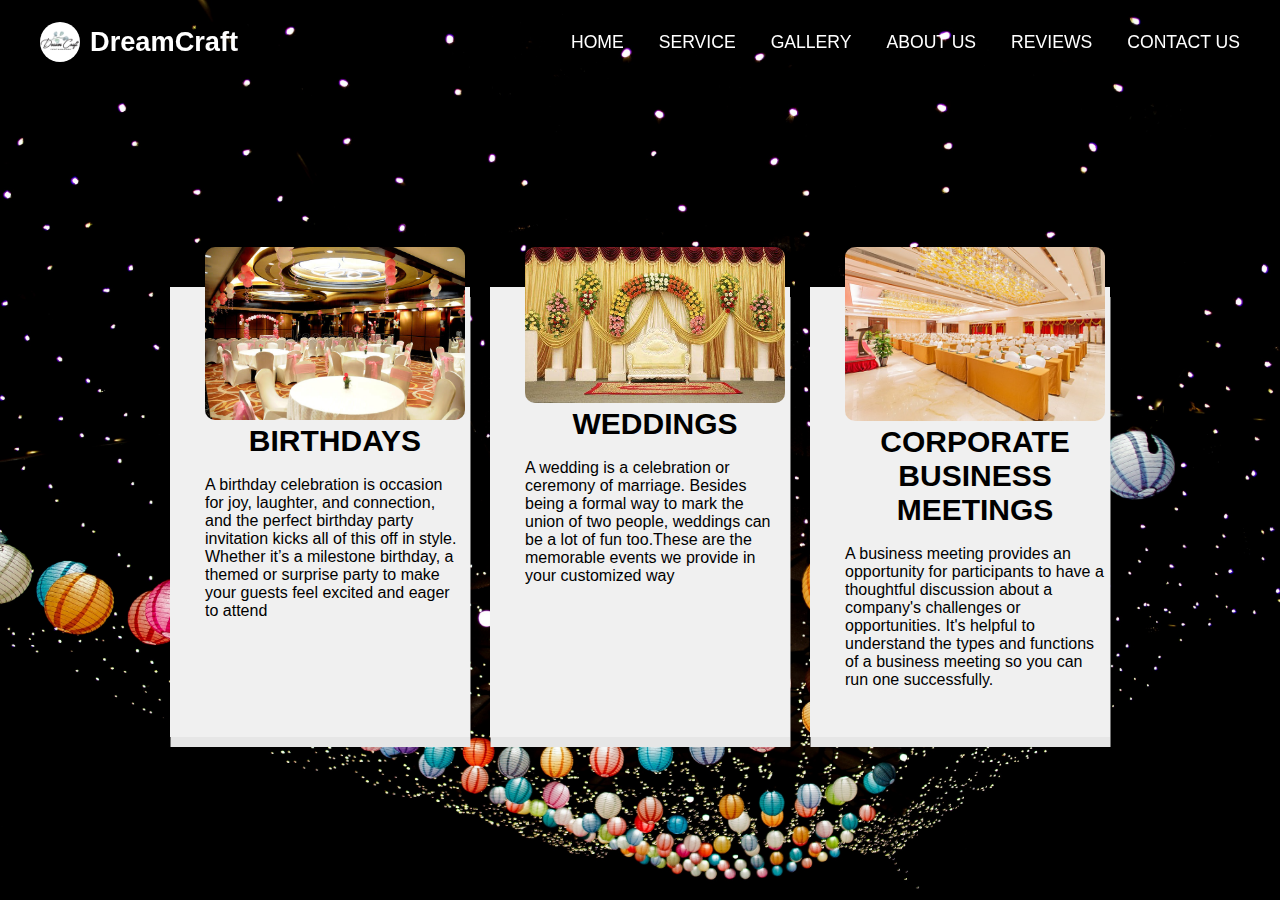
<file: Event_management_system/about3.html>
<!DOCtype html>
 <html>
 <head>
	<meta charset="utf-8">
	<title> Container | Cereal Code </title>
	<link rel="stylesheet" href="about.css">
	<link rel="stylesheet" href="style.css">
	<link rel="stylesheet" type="text/css" href="style13.css">
	<style>
		body {
    height: 100vh;
    width: 100%;
    background: url("bgi.jpg") center/cover no-repeat;
}
	</style>
 </head>
 
 <body>
	<header>
		<nav class="navbar">
			<span class="hamburger-btn material-symbols-rounded">menu</span>
			<a href="#" class="logo">
				<img src="logo.jpg" alt="logo">
				<h2>DreamCraft</h2>
			</a>
			<ul class="links">
				<span class="close-btn material-symbols-rounded">close</span>
				<li><a href="Untitled-1.html">HOME</a></li>
				<li><a href="Service.html">SERVICE</a></li>
				<li><a href="gallery.html">GALLERY</a></li>
				<li><a href="about3.html">ABOUT US</a></li>
				<li><a href="review.html">REVIEWS</a></li>
				<li><a href="CONTACT US.html">CONTACT US</a></li>
			</ul>
		</nav>
	</header>

		<div class="container">
					
			<div class="card">
				<div class="imgBx">
					<a href="#">
					<img src="image2.jpg">
					</a>
				
					<h2>BIRTHDAYS   </h2>
					<p><br>A birthday celebration is occasion for joy, laughter, and connection, and the perfect birthday party invitation kicks all of this off in style. Whether it’s a milestone birthday, a themed or surprise party to make your guests feel excited and eager to attend
					</p>
					
				</div>
			</div>
			<div class="card">
				<div class="imgBx">
					<a href="#">
					<img src="image5.jpg">
					</a>
					<h2>WEDDINGS </h2>
					<p><br>A wedding is a celebration or ceremony of marriage. Besides being a formal way to mark the union of two people, weddings can be a lot of fun too.These are the memorable events we provide in your customized way
					</p>
				</div>	
			</div>
			<div class="card">
				<div class="imgBx">
					<a href="#">
					<img src="image3.jpg">
					</a>
					<h2>CORPORATE BUSINESS MEETINGS  </h2>
					<p><br>A business meeting provides an opportunity for participants to have a thoughtful discussion about a company's challenges or opportunities. It's helpful to understand the types and functions of a business meeting so you can run one successfully.
					</p>					
				</div>	
			</div>	
			<br>	
			
		</div>	
 
 		

 
 </body>
 </html>
</file>
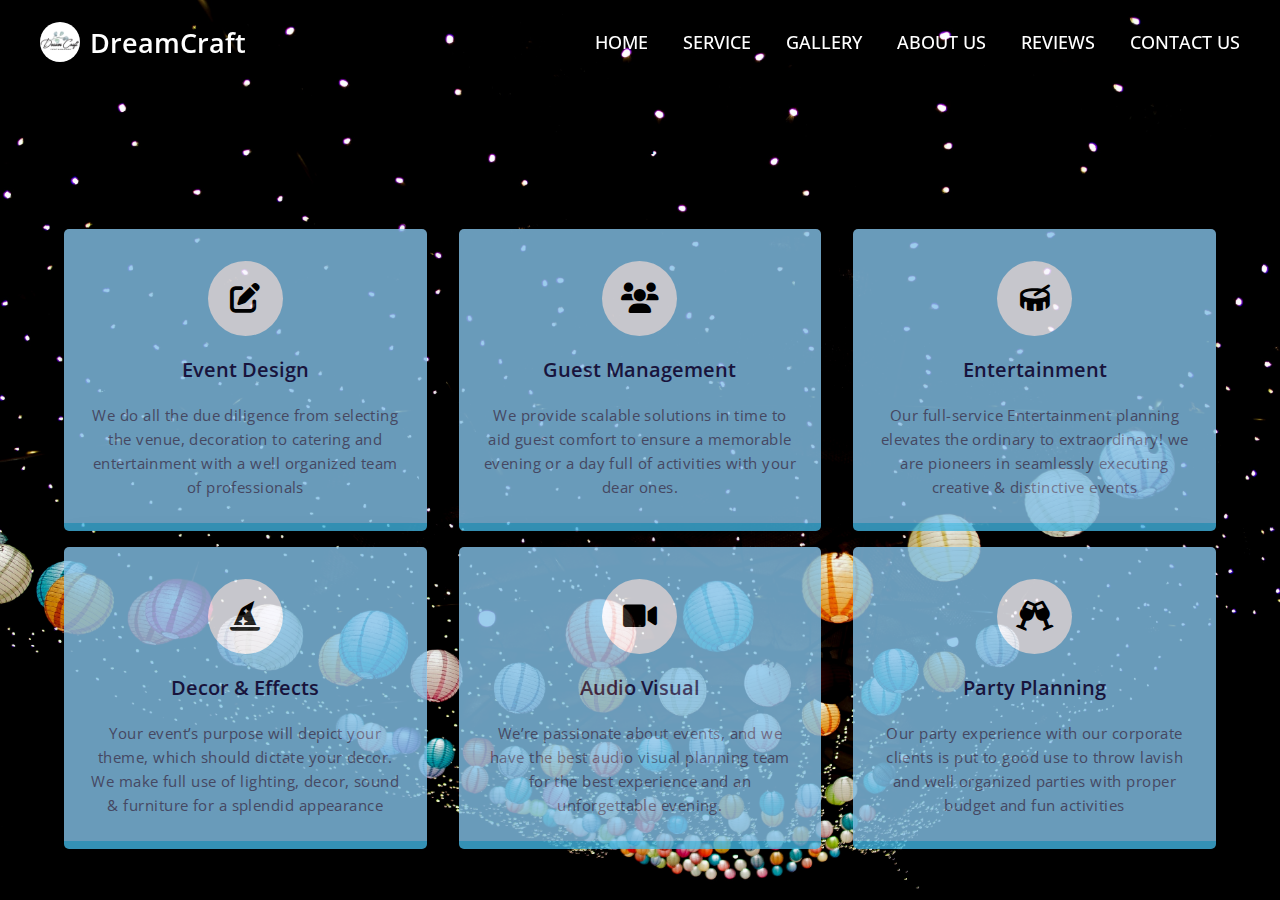
<file: Event_management_system/Service.html>
<!DOCTYPE html>
<html lang="en">
  <head>
    <meta name="viewport" content="width=device-width, initial-scale=1.0" />
    <title>Responsive Services Section</title>
    <link
      rel="stylesheet"
      href="https://cdnjs.cloudflare.com/ajax/libs/font-awesome/6.0.0-beta3/css/all.min.css"
    />    <link
      href="https://fonts.googleapis.com/css2?family=Poppins:wght@400;500;600&display=swap"
      rel="stylesheet"
    />
    <link rel="stylesheet" href="services.css" />
    <link rel="stylesheet" href="style.css">
    <script src="script.js" defer></script>
  </head>
  <body>
    <header>
      <nav class="navbar">
          <span class="hamburger-btn material-symbols-rounded">menu</span>
          <a href="#" class="logo">
              <img src="logo.jpg" alt="logo">
              <h2>DreamCraft</h2>
          </a>
          <ul class="links">
            <span class="close-btn material-symbols-rounded">close</span>
            <li><a href="Untitled-1.html">HOME</a></li>
            <li><a href="Service.html">SERVICE</a></li>
            <li><a href="gallery.html">GALLERY</a></li>
            <li><a href="about3.html">ABOUT US</a></li>
            <li><a href="review.html">REVIEWS</a></li>
            <li><a href="CONTACT US.html">CONTACT US</a></li>
        </ul>
      </nav>
  </header>
    <section>
      <div id="box"><b>OUR SERVICE</b></div>
      <div class="row">
        <div class="column">
          <div class="card">
            <div class="icon-wrapper">
              <i class="fas fa-edit"></i>
            </div>
            <h3>Event Design</h3>
            <p>We do all the due diligence from selecting the venue, decoration to catering and entertainment with a well organized team of professionals
              </p>
          </div>
        </div>
        <div class="column">
          <div class="card">
            <div class="icon-wrapper">
              <i class="fas fa-users"></i>
            </div>
            <h3>Guest Management</h3>
            <p>
              We provide scalable solutions in time to aid guest comfort to ensure a memorable evening or a day full of activities with your dear ones.
            </p>
          </div>
        </div>
        <div class="column">
          <div class="card">
            <div class="icon-wrapper">
              <i class="fas fa-drum"></i>
            </div>
            <h3>Entertainment</h3>
            <p>
              Our full-service Entertainment planning elevates the ordinary to extraordinary! we are pioneers in seamlessly executing creative & distinctive events
            </p>
          </div>
        </div>
        <div class="column">
          <div class="card">
            <div class="icon-wrapper">
              <i class="fas fa-hat-wizard"></i>
            </div>
            <h3>Decor & Effects</h3>
            <p>
              Your event’s purpose will depict your theme, which should dictate your decor. We make full use of lighting, decor, sound & furniture for a splendid appearance

            </p>
          </div>
        </div>
        <div class="column">
          <div class="card">
            <div class="icon-wrapper">
              <i class="fas fa-video"></i>
            </div>
            <h3>Audio Visual</h3>
            <p>
       We’re passionate about events, and we have the best audio visual planning team for the best experience and an unforgettable evening.
            </p>
          </div>
        </div>
        <div class="column">
          <div class="card">
            <div class="icon-wrapper">
              <i class="fas fa-glass-cheers"></i>
            </div>
            <h3>Party Planning</h3>
            <p>
              Our party experience with our corporate clients is put to good use to throw lavish and well organized parties with proper budget and fun activities
            </p>
          </div>
        </div>
      </div>
    </section>
  </body>
</html>
</file>
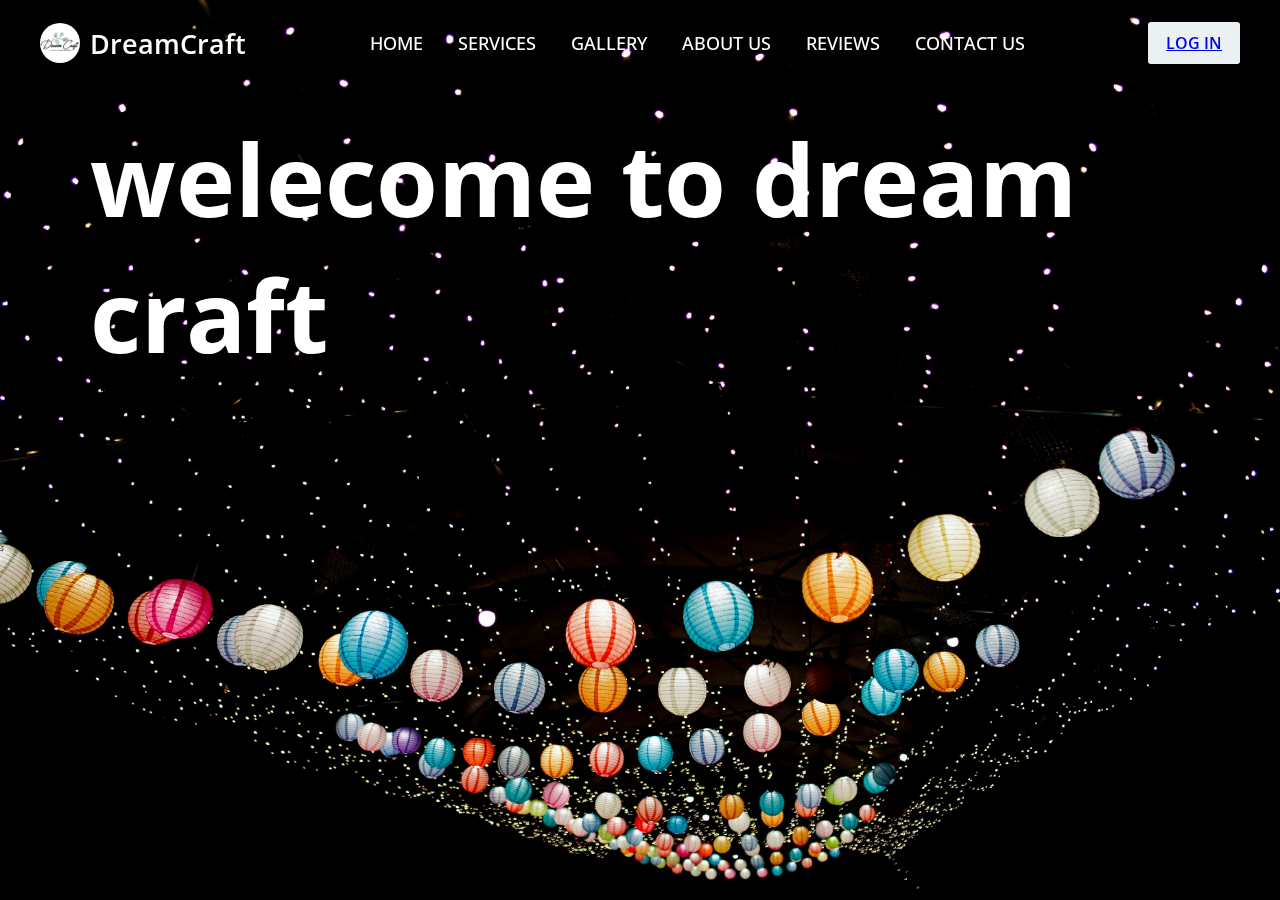
<file: Event_management_system/Untitled-1.html>
<!DOCTYPE html>
<!-- Coding By CodingNepal - www.codingnepalweb.com -->
<html lang="en">
<head>
    <meta charset="UTF-8">
    <meta name="viewport" content="width=device-width, initial-scale=1.0">
    <title>Website with Login and Registration Form | CodingNepal</title>
    <!-- Google Fonts Link For Icons -->
    <link rel="stylesheet" href="https://fonts.googleapis.com/css2?family=Material+Symbols+Rounded:opsz,wght,FILL,GRAD@48,400,0,0">
    <link rel="stylesheet" href="style.css">
    <script src="script.js" defer></script>
</head>
<body>
    <header>
        <nav class="navbar">
            <span class="hamburger-btn material-symbols-rounded">menu</span>
            <a href="#" class="logo">
                <img src="logo.jpg" alt="logo">
                <h2>DreamCraft</h2>
            </a>
            <ul class="links">
                <span class="close-btn material-symbols-rounded">close</span>
                <li><a href="Untitled-1.html">HOME</a></li>
                <li><a href="Service.html">SERVICES</a></li>
                <li><a href="gallery.html">GALLERY</a></li>
                <li><a href="about3.html">ABOUT US</a></li>
                <li><a href="review.html">REVIEWS</a></li>
                <li><a href="CONTACT US.html">CONTACT US</a></li>
            </ul>
            <button class="login-btn"><a href="login.html">LOG IN</a></button>
        </nav>
    </header>
     <br><br><br><br><br>
    <h1>welecome to dream craft</h1>
</body>
</html>
</file>
<file: Event_management_system/about.css>
*
{
	margin: 0;
	padding: 0;
	font-family: "Times New Roman", Times, serif;

}
body {
    height: 100vh;
    width: 100%;
    background: url("bgi.jpg") center/cover no-repeat;
}

.container{

	position: relative;
	width:1100px;
	display: flex;
	justify-content: center;
	align-items: center;
	flex-wrap: wrap;
	padding: 30px;
	margin-top: 8%;
}

.container .card{
	width:300px;
	position: relative;
	height: 450px;
	background: #f0f0f0;
	margin:30px 10px;
	padding: 20px 15px;
	display:flex;
	flex-direction: column;
	box-shadow: 0.5px 10px #e6e6e6;
	transition:0.3s ease-in-out;
	margin-top: 5%;
}
.container .card .imgBx{
	position: relative;
	width:260px;
	height: 260px;
	top: -60px;
	left:20px;
	box-shadow: 0 5px 20px rbga (0,0,0,1.2);

}

.container .card .imgBx img
{
	max-width: 100%;
	border-radius: 10px;
}

.imgBx:hover img{
	transform: scale(1.1);
}
</file>
<file: Event_management_system/style.css>
/* Importing Google font - Open Sans */
@import url("https://fonts.googleapis.com/css2?family=Open+Sans:wght@400;500;600;700&display=swap");

* {
    margin: 0;
    padding: 0;
    box-sizing: border-box;
    font-family: "Open Sans", sans-serif;
}
h1 {
    margin-left: 90px;
    font-size: 100px;
    color :white;
  }
body {
    height: 100vh;
    width: 100%;
    background: url("bgi.jpg") center/cover no-repeat;
}

header {
    position: fixed;
    width: 100%;
    top: 0;
    left: 0;
    z-index: 10;
    padding: 0 10px;
}

.navbar {
    display: flex;
    padding: 22px 0;
    align-items: center;
    max-width: 1200px;
    margin: 0 auto;
    justify-content: space-between;
}

.navbar .hamburger-btn {
    display: none;
    color: #fff;
    cursor: pointer;
    font-size: 1.5rem;
}

.navbar .logo {
    gap: 10px;
    display: flex;
    align-items: center;
    text-decoration: none;
}

.navbar .logo img {
    width: 40px;
    border-radius: 50%;
}

.navbar .logo h2 {
    color: #fff;
    font-weight: 600;
    font-size: 1.7rem;
}

.navbar .links {
    display: flex;
    gap: 35px;
    list-style: none;
    align-items: center;
}

.navbar .close-btn {
    position: absolute;
    right: 20px;
    top: 20px;
    display: none;
    color: #000;
    cursor: pointer;
}

.navbar .links a {
    color: #fff;
    font-size: 1.1rem;
    font-weight: 500;
    text-decoration: none;
    transition: 0.1s ease;
}

.navbar .links a:hover {
    color: #19e8ff;
}

.navbar .login-btn {
    border: none;
    outline: none;
    background: #ebf0f2;
    color: #050808;
    font-size: 1rem;
    font-weight: 600;
    padding: 10px 18px;
    border-radius: 3px;
    cursor: pointer;
    transition: 0.15s ease;
}

.navbar .login-btn:hover {
    background: #ddd;
}

.form-popup {
    position: fixed;
    top: 50%;
    left: 50%;
    z-index: 10;
    width: 100%;
    opacity: 0;
    pointer-events: none;
    max-width: 720px;
    background: #fff;
    border: 2px solid #fff;
    transform: translate(-50%, -70%);
}

.show-popup .form-popup {
    opacity: 1;
    pointer-events: auto;
    transform: translate(-50%, -50%);
    transition: transform 0.3s ease, opacity 0.1s;
}

.form-popup .close-btn {
    position: absolute;
    top: 12px;
    right: 12px;
    color: #878484;
    cursor: pointer;
}

.blur-bg-overlay {
    position: fixed;
    top: 0;
    left: 0;
    z-index: 10;
    height: 100%;
    width: 100%;
    opacity: 0;
    pointer-events: none;
    backdrop-filter: blur(5px);
    -webkit-backdrop-filter: blur(5px);
    transition: 0.1s ease;
}

.show-popup .blur-bg-overlay {
    opacity: 1;
    pointer-events: auto;
}

.form-popup .form-box {
    display: flex;
}

.form-box .form-details {
    width: 100%;
    color: #fff;
    max-width: 330px;
    text-align: center;
    display: flex;
    flex-direction: column;
    justify-content: center;
    align-items: center;
}

.login .form-details {
    padding: 0 40px;
    background: url("images/login-img.jpg");
    background-position: center;
    background-size: cover;
}

.signup .form-details {
    padding: 0 20px;
    background: url("images/signup-img.jpg");
    background-position: center;
    background-size: cover;
}

.form-box .form-content {
    width: 100%;
    padding: 35px;
}

.form-box h2 {
    text-align: center;
    margin-bottom: 29px;
}

form .input-field {
    position: relative;
    height: 50px;
    width: 100%;
    margin-top: 20px;
}

.input-field input {
    height: 100%;
    width: 100%;
    background: none;
    outline: none;
    font-size: 0.95rem;
    padding: 0 15px;
    border: 1px solid #717171;
    border-radius: 3px;
}

.input-field input:focus {
    border: 1px solid #00bcd4;
}

.input-field label {
    position: absolute;
    top: 50%;
    left: 15px;
    transform: translateY(-50%);
    color: #4a4646;
    pointer-events: none;
    transition: 0.2s ease;
}

.input-field input:is(:focus, :valid) {
    padding: 16px 15px 0;
}

.input-field input:is(:focus, :valid)~label {
    transform: translateY(-120%);
    color: #00bcd4;
    font-size: 0.75rem;
}

.form-box a {
    color: #00bcd4;
    text-decoration: none;
}

.form-box a:hover {
    text-decoration: underline;
}

form :where(.forgot-pass-link, .policy-text) {
    display: inline-flex;
    margin-top: 13px;
    font-size: 0.95rem;
}

form button {
    width: 100%;
    color: #fff;
    border: none;
    outline: none;
    padding: 14px 0;
    font-size: 1rem;
    font-weight: 500;
    border-radius: 3px;
    cursor: pointer;
    margin: 25px 0;
    background: #00bcd4;
    transition: 0.2s ease;
}

form button:hover {
    background: #0097a7;
}

.form-content .bottom-link {
    text-align: center;
}

.form-popup .signup,
.form-popup.show-signup .login {
    display: none;
}

.form-popup.show-signup .signup {
    display: flex;
}

.signup .policy-text {
    display: flex;
    margin-top: 14px;
    align-items: center;
}

.signup .policy-text input {
    width: 14px;
    height: 14px;
    margin-right: 7px;
}

@media (max-width: 950px) {
    .navbar :is(.hamburger-btn, .close-btn) {
        display: block;
    }

    .navbar {
        padding: 15px 0;
    }

    .navbar .logo img {
        display: none;
    }

    .navbar .logo h2 {
        font-size: 1.4rem;
    }

    .navbar .links {
        position: fixed;
        top: 0;
        z-index: 10;
        left: -100%;
        display: block;
        height: 100vh;
        width: 100%;
        padding-top: 60px;
        text-align: center;
        background: #fff;
        transition: 0.2s ease;
    }

    .navbar .links.show-menu {
        left: 0;
    }

    .navbar .links a {
        display: inline-flex;
        margin: 20px 0;
        font-size: 1.2rem;
        color: #000;
    }

    .navbar .links a:hover {
        color: #00BCD4;
    }

    .navbar .login-btn {
        font-size: 0.9rem;
        padding: 7px 10px;
    }
}

@media (max-width: 760px) {
    .form-popup {
        width: 95%;
    }

    .form-box .form-details {
        display: none;
    }

    .form-box .form-content {
        padding: 30px 20px;
    }
}
</file>
<file: Event_management_system/style13.css>
*, *:before, *:after{
  margin: 0;
  padding: 0;
  box-sizing: border-box;
  font-family: 'Nunito', sans-serif;
}

body{
  width: 100%;
  height: 100vh;
  display: flex;
  justify-content: center;
  align-items: center;
  background: -webkit-linear-gradient(left, #D8BFD8, #D8BFD8);
  font-family: 'Nunito', sans-serif;
}

input, button{
  border:none;
  outline: none;
  background: none;
}

.cont{
  overflow: hidden;
  position: relative;
  width: 900px;
  height: 550px;
  background: #fff;
  box-shadow: 0 19px 38px rgba(0, 0, 0, 0.30), 0 15px 12px rgba(0, 0, 0, 0.22);
}

.form{
  position: relative;
  width: 640px;
  height: 100%;
  padding: 50px 30px;
  -webkit-transition:-webkit-transform 1.2s ease-in-out;
  transition: -webkit-transform 1.2s ease-in-out;
  transition: transform 1.2s ease-in-out;
  transition: transform 1.2s ease-in-out, -webkit-transform 1.2s ease-in-out;
}

h2{
  width: 100%;
  font-size: 30px;
  text-align: center;
}

label{
  display: block;
  width: 260px;
  margin: 25px auto 0;
  text-align: center;
}

label span{
  font-size: 14px;
  font-weight: 600;
  color: #505f75;
  text-transform: uppercase;
}

input{
  display: block;
  width: 100%;
  margin-top: 5px;
  font-size: 16px;
  padding-bottom: 5px;
  border-bottom: 1px solid rgba(109, 93, 93, 0.4);
  text-align: center;
  font-family: 'Nunito', sans-serif; 
}

button{
  display: block;
  margin: 0 auto;
  width: 260px;
  height: 36px;
  border-radius: 30px;
  color: #fff;
  font-size: 15px;
  cursor: pointer;
}

.submit{
  margin-top: 40px;
  margin-bottom: 30px;
  text-transform: uppercase;
  font-weight: 600;
  font-family: 'Nunito', sans-serif;
  background: -webkit-linear-gradient(left, #7579ff,#b224ef);
}

.submit:hover{
  background: -webkit-linear-gradient(left, #b224ef, #7579ff);
}

.forgot-pass{
  margin-top: 15px;
  text-align: center;
  font-size: 14px;
  font-weight: 600;
  color: #0c0101;
  cursor: pointer;
}

.forgot-pass:hover{
  color: red;
}

.social-media{
  width: 100%;
  text-align: center;
  margin-top: 20px;
}

.social-media ul{
  list-style: none;
}

.social-media ul li{
  display: inline-block;
  cursor: pointer;
  margin: 25px 15px;
}

.social-media img{
  width: 40px;
  height: 40px;
}

.sub-cont{
  overflow: hidden;
  position: absolute;
  left: 640px;
  top: 0;
  width: 900px;
  height: 100%;
  padding-left: 260px;
  background: #fff;
  -webkit-transition: -webkit-transform 1.2s ease-in-out;
  transition: -webkit-transform 1.2s ease-in-out;
  transition: transform 1.2s ease-in-out;
}

.cont.s-signup .sub-cont{
  -webkit-transform:translate3d(-640px, 0, 0);
          transform:translate3d(-640px, 0, 0);
}

.img{
  overflow: hidden;
  z-index: 2;
  position: absolute;
  left: 0;
  top: 0;
  width: 260px;
  height: 100%;
  padding-top: 360px;
}

.img:before{
  content: '';
  position: absolute;
  right: 0;
  top: 0;
  width: 900px;
  height: 100%;
  background-image: url(images/bg.jpg);
  background-size: cover;
  transition: -webkit-transform 1.2s ease-in-out;
  transition: transform 1.2s ease-in-out, -webkit-transform 1.2s ease-in-out;
}

.img:after{
  content: '';
  position: absolute;
  left: 0;
  top: 0;
  width: 100%;
  height: 100%;
  background: rgba(0,0,0,0.3);
}

.cont.s-signup .img:before{
  -webkit-transform:translate3d(640px, 0, 0);
          transform:translate3d(640px, 0, 0);
}

.img-text{
  z-index: 2;
  position: absolute;
  left: 0;
  top: 50px;
  width: 100%;
  padding: 0 20px;
  text-align: center;
  color: #fff;
  -webkit-transition:-webkit-transform 1.2s ease-in-out;
  transition: -webkit-transform 1.2s ease-in-out;
  transition: transform 1.2s ease-in-out, -webkit-transform 1.2s ease-in-out;
}

.img-text h2{
  margin-bottom: 10px;
  font-weight: normal;
}

.img-text p{
  font-size: 14px;
  line-height: 1.5;
}

.cont.s-signup .img-text.m-up{
  -webkit-transform:translateX(520px);
          transform:translateX(520px);
}

.img-text.m-in{
  -webkit-transform:translateX(-520px);
          transform:translateX(-520px);
}

.cont.s-signup .img-text.m-in{
  -webkit-transform:translateX(0);
          transform:translateX(0);
}


.sign-in{
  padding-top: 65px;
  -webkit-transition-timing-function:ease-out;
          transition-timing-function:ease-out;
}

.cont.s-signup .sign-in{
  -webkit-transition-timing-function:ease-in-out;
          transition-timing-function:ease-in-out;
  -webkit-transition-duration:1.2s;
          transition-duration:1.2s; 
  -webkit-transform:translate3d(640px, 0, 0);
          transform:translate3d(640px, 0, 0);
}

.img-btn{
  overflow: hidden;
  z-index: 2;
  position: relative;
  width: 100px;
  height: 36px;
  margin: 0 auto;
  background: transparent;
  color: #fff;
  text-transform: uppercase;
  font-size: 15px;
  cursor: pointer;
}

.img-btn:after{
  content: '';
  z-index: 2;
  position: absolute;
  left: 0;
  top: 0;
  width: 100%;
  height: 100%;
  border: 2px solid #fff;
  border-radius: 30px;
}

.img-btn span{
  position: absolute;
  left: 0;
  top: 0;
  display: -webkit-box;
  display: flex;
  -webkit-box-pack:center;
  justify-content: center;
  align-items: center;
  width: 100%;
  height: 100%;
  -webkit-transition:-webkit-transform 1.2s;
  transition: -webkit-transform 1.2s;
  transition: transform 1.2s;
  transition: transform 1.2s, -webkit-transform 1.2s;;
}

.img-btn span.m-in{
  -webkit-transform:translateY(-72px);
          transform:translateY(-72px);
}

.cont.s-signup .img-btn span.m-in{
  -webkit-transform:translateY(0);
          transform:translateY(0);
}

.cont.s-signup .img-btn span.m-up{
  -webkit-transform:translateY(72px);
          transform:translateY(72px);
}

.sign-up{
  -webkit-transform:translate3d(-900px, 0, 0);
          transform:translate3d(-900px, 0, 0);
}

.cont.s-signup .sign-up{
  -webkit-transform:translate3d(0, 0, 0);
          transform:translate3d(0, 0, 0);
}
</file>
<file: Event_management_system/services.css>
* {
  padding: 0;
  margin: 0;
  box-sizing: border-box;
  font-family: "Poppins", sans-serif;
}
section {
  height: 100vh;
  width: 100%;
  display: grid;
  place-items: center;
}
.row {
  display: flex;
  flex-wrap: wrap;
}
.column {
  width: 100%;
  padding: 0 1em 1em 1em;
  text-align: center;
}
.card {
  width: 100%;
  height: 100%;
  padding: 2em 1.5em;
  background: linear-gradient(#84c2e9 50%, rgb(66, 182, 227) 50%);
  background-size: 100% 200%;
  background-position: 0 2.5%;
  border-radius: 5px;
  box-shadow: 0 0 35px rgba(0, 0, 0, 0.12);
  background-color:#5F9EA0;
  cursor: pointer;
  transition: 0.5s;
  opacity: 0.80;
}
h3 {
  font-size: 20px;
  font-weight: 600;
  color: #1f194c;
  margin: 1em 0;
}
p {
  color: #575a7b;
  font-size: 15px;
  line-height: 1.6;
  letter-spacing: 0.03em;
}
.icon-wrapper {
  background-color: #2c7bfe;
  position: relative;
  margin: auto;
  font-size: 30px;
  height: 2.5em;
  width: 2.5em;
 background-color:#F8F8FF;
  border-radius: 50%;
  display: grid;
  place-items: center;
  transition: 0.5s;
}
.card:hover {
  background-position: 0 100%;
}
.card:hover .icon-wrapper {
  background-color: #eee5ee;
  color: #2b0064;
}
.card:hover h3 {
  color: #0e0808;
}
.card:hover p {
  color: #0a0808;
}
body {
  height: 100vh;
  width: 100%;
  background: url("images/hero-bg.jpg") center/cover no-repeat;
}
#box{
  margin-top: 100px;
  font-family:bold ;
  font-size: 40px;
}

@media screen and (min-width: 768px) {
  section {
    padding: 0 2em;
  }
  .column {
    flex: 0 50%;
    max-width: 50%;
  }
}
@media screen and (min-width: 992px) {
  section {
    padding: 1em 3em;
  }
  .column {
    flex: 0 0 33.33%;
    max-width: 33.33%;
  }
}
</file>
